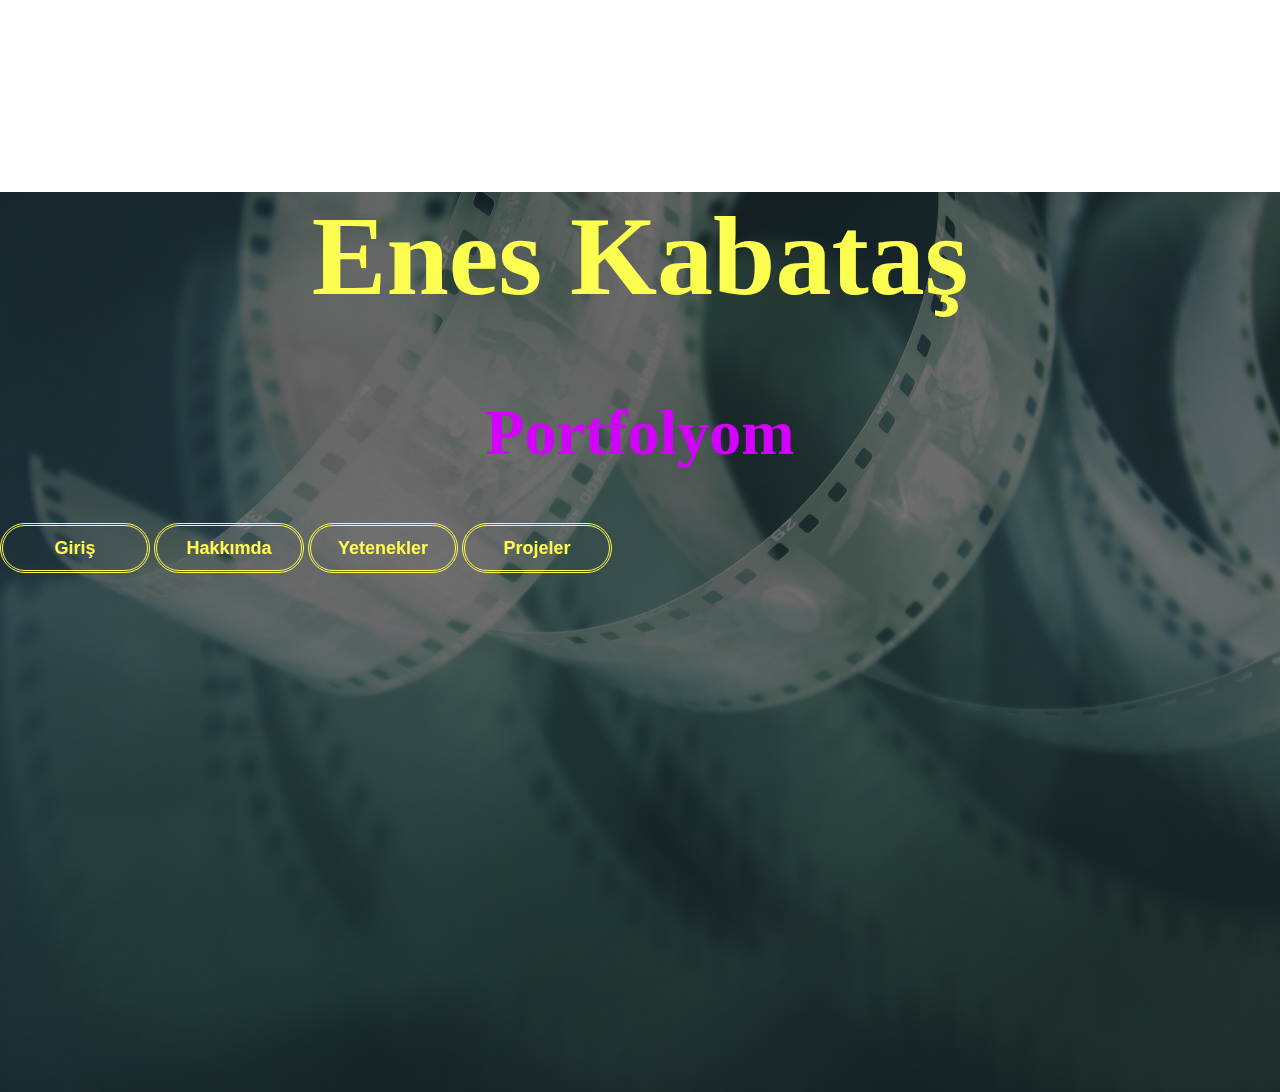
<file: index.html>
<!DOCTYPE html>
<html lang="tr">
<head>
    <meta charset="UTF-8">
    <meta http-equiv="X-UA-Compatible" content="IE=edge">
    <meta name="viewport" content="width=device-width, initial-scale=1.0">
    <title>Enes Kabataş Portfolyo</title>
    <!-- bootstrap -->
    <link href="https://cdn.jsdelivr.net/npm/bootstrap@5.3.0-alpha3/dist/css/bootstrap.min.css" rel="stylesheet" integrity="sha384-KK94CHFLLe+nY2dmCWGMq91rCGa5gtU4mk92HdvYe+M/SXH301p5ILy+dN9+nJOZ" crossorigin="anonymous">
    <!-- css -->
    <link rel="stylesheet" href="style.css">
    <!-- aos -->
    <link href="https://unpkg.com/aos@2.3.1/dist/aos.css" rel="stylesheet">

</head>
<body>

  <div class="ana">
    <div class="img row w-100 h-100 m-0 p-0">
        <div class="orta col-8 h-75 w-100 " >
          <h1 data-aos="flip-left"data-aos-duration="700">Enes Kabataş</h1>
          <h2 data-aos="flip-left"data-aos-duration="700">Portfolyom</h2>
        </div>
        
        <div data-aos="fade-down-right" data-aos-duration="700"  class="col-4 h-25 w-100 ">
            <div class="buttons m-5 mx-auto d-flex justify-content-around ">
                <a href="index.html" title="Başlangıca Döner"><button>Giriş</button></a>
                <a href="hakkımda.html" title="Hakkımda"><button>Hakkımda</button></a>
                <a href="yetenekler.html" title="Yetenekler"><button>Yetenekler</button></a>
                <a href="projeler.html" title="Projeler"><button>Projeler</button></a>
            </div>
        </div>
    </div>
</div>





    <!-- aos -->
    <script src="https://unpkg.com/aos@2.3.1/dist/aos.js"></script>
    <script>
        AOS.init();
      </script>
    <!-- bootstrap -->
    <script src="https://cdn.jsdelivr.net/npm/bootstrap@5.3.0-alpha3/dist/js/bootstrap.bundle.min.js" integrity="sha384-ENjdO4Dr2bkBIFxQpeoTz1HIcje39Wm4jDKdf19U8gI4ddQ3GYNS7NTKfAdVQSZe" crossorigin="anonymous"></script>
</body>
</html>
</file>
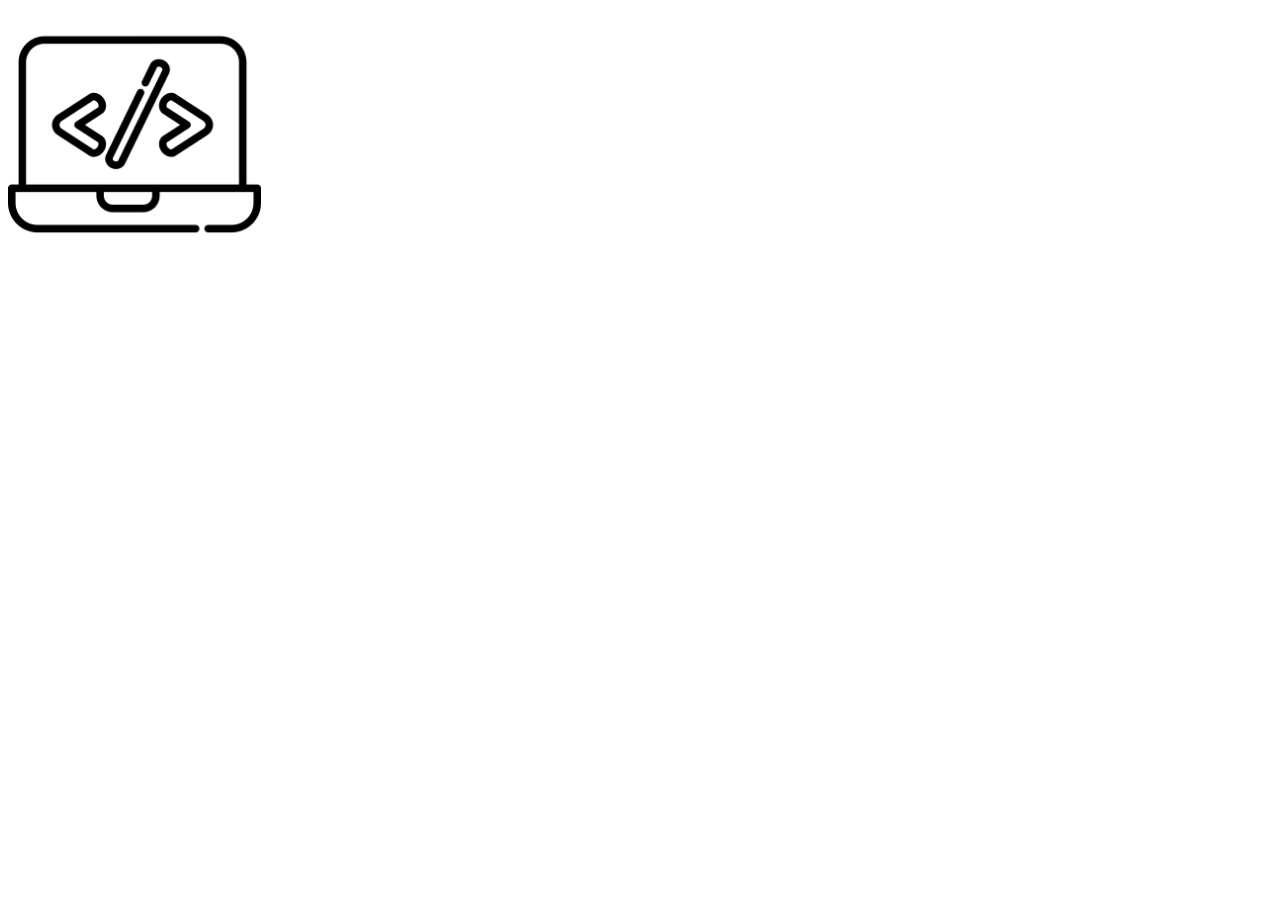
<file: deneme.html>
<!DOCTYPE html>
<html lang="en">
<head>
    <meta charset="UTF-8">
    <meta http-equiv="X-UA-Compatible" content="IE=edge">
    <meta name="viewport" content="width=device-width, initial-scale=1.0">
    <title>Document</title>
</head>
<body>
    <div class="col-4 bg-info h-75 w-50 "></div>

    <img style="width: 20%; height: 20%;border-radius: 10%;" class="bg-primary"  src="img/develop.png" alt="">


    
</body>
</html>
</file>
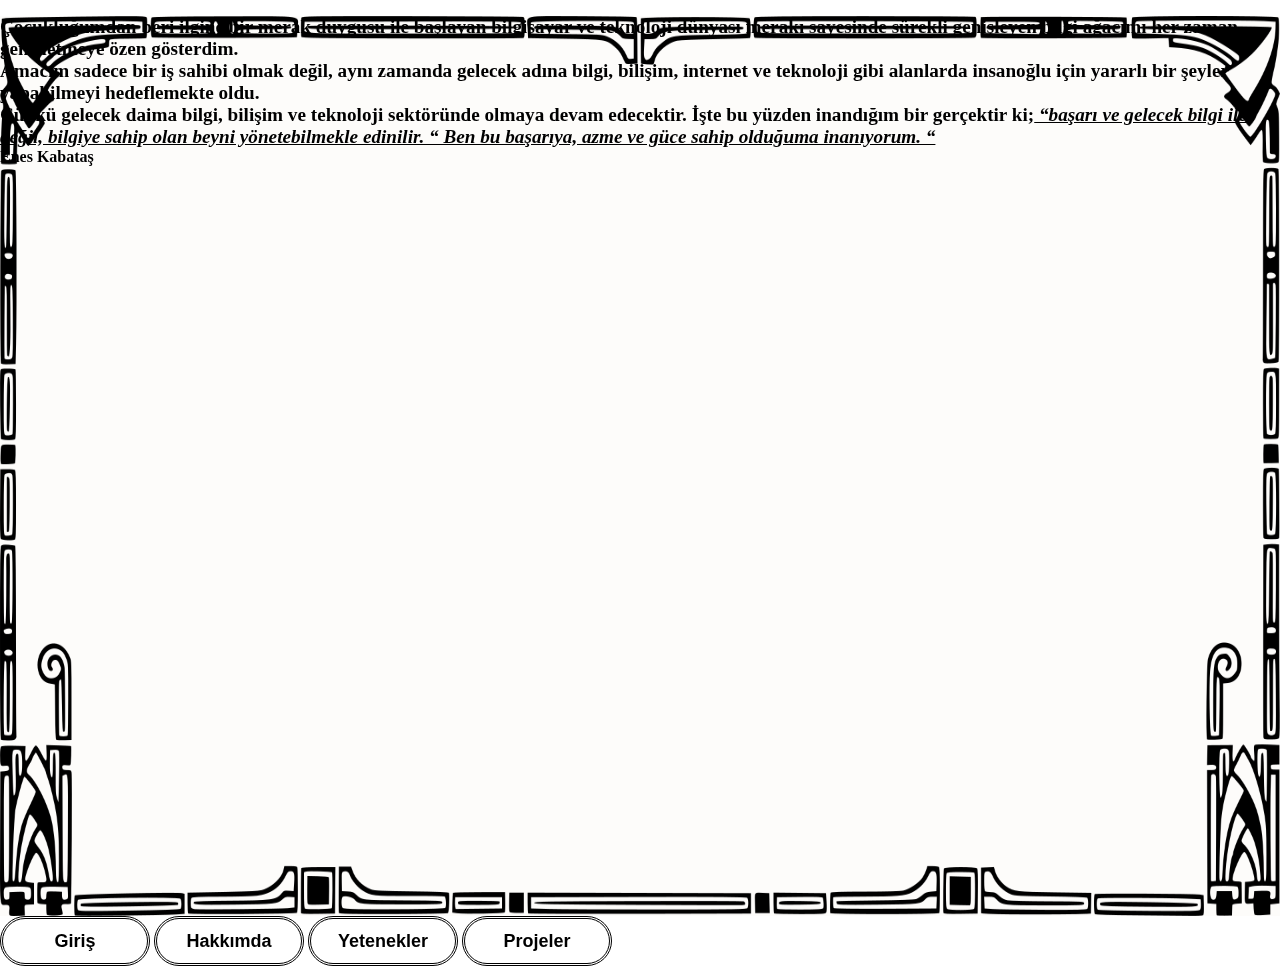
<file: hakkımda.html>
<!DOCTYPE html>
<html lang="en">
<head>
    <meta charset="UTF-8">
    <meta http-equiv="X-UA-Compatible" content="IE=edge">
    <meta name="viewport" content="width=device-width, initial-scale=1.0">
    <title>Hakkımda</title>
    <!-- bootstrap -->
    <link href="https://cdn.jsdelivr.net/npm/bootstrap@5.3.0-alpha3/dist/css/bootstrap.min.css" rel="stylesheet" integrity="sha384-KK94CHFLLe+nY2dmCWGMq91rCGa5gtU4mk92HdvYe+M/SXH301p5ILy+dN9+nJOZ" crossorigin="anonymous">
    <!-- css -->
    <link rel="stylesheet" href="style.css">
    <!-- aos -->
    <link href="https://unpkg.com/aos@2.3.1/dist/aos.css" rel="stylesheet">
</head>
<body>

    <div class="ana">
        <div  data-aos="flip-left" data-aos-offset="300" data-aos-easing="ease-in-sine" data-aos-duration="700" class="row wrap w-100 h-100 p-5">
            <div data-aos="fade-down" class="img1 col-8 h-75 w-100">
                <div class="row w-100 h-100 mx-auto p-b-2 ">
                    <div class="col-6  img3 "></div>
                    <div class="col-6 d-inline-flex align-item-center mt-3 pt-4 ">
                        <p class="text-center "><big><b> Çocukluğumdan beri ilginç bir merak duygusu ile başlayan bilgisayar ve teknoloji dünyası merakı sayesinde sürekli genişleyen bilgi ağacımı her zaman genişletmeye özen gösterdim.<br>Amacım sadece bir iş sahibi olmak değil, aynı zamanda gelecek adına bilgi, bilişim, internet ve teknoloji gibi alanlarda insanoğlu için yararlı bir şeyler yapabilmeyi hedeflemekte oldu. <br> Çünkü gelecek daima bilgi, bilişim ve teknoloji sektöründe olmaya devam edecektir. İşte bu yüzden inandığım bir gerçektir ki;<u><em><i> “başarı ve gelecek bilgi ile değil, bilgiye sahip olan beyni yönetebilmekle edinilir. “ Ben bu başarıya, azme ve güce sahip olduğuma inanıyorum. “</i></em></u></b></big><br><b>Enes Kabataş</b></p>
                    </div>
                </div>
            </div>
            <div class="btnhk h-25 w-100">
                <div class="buttons m-5 mx-auto d-flex justify-content-around ">
                    <a href="index.html" title="Başlangıca Döner"><button>Giriş</button></a>
                    <a href="hakkımda.html" title="Hakkımda"><button>Hakkımda</button></a>
                    <a href="yetenekler.html" title="Yetenekler"><button>Yetenekler</button></a>
                    <a href="projeler.html" title="Projeler"><button>Projeler</button></a>
                </div>
            </div>
        </div>
    </div>


    

    





    <!-- aos -->
    <script src="https://unpkg.com/aos@2.3.1/dist/aos.js"></script>
    <script>
        AOS.init();
      </script>
    <!-- bootstrap -->
    <script src="https://cdn.jsdelivr.net/npm/bootstrap@5.3.0-alpha3/dist/js/bootstrap.bundle.min.js" integrity="sha384-ENjdO4Dr2bkBIFxQpeoTz1HIcje39Wm4jDKdf19U8gI4ddQ3GYNS7NTKfAdVQSZe" crossorigin="anonymous"></script>
</body>
</html>
</file>
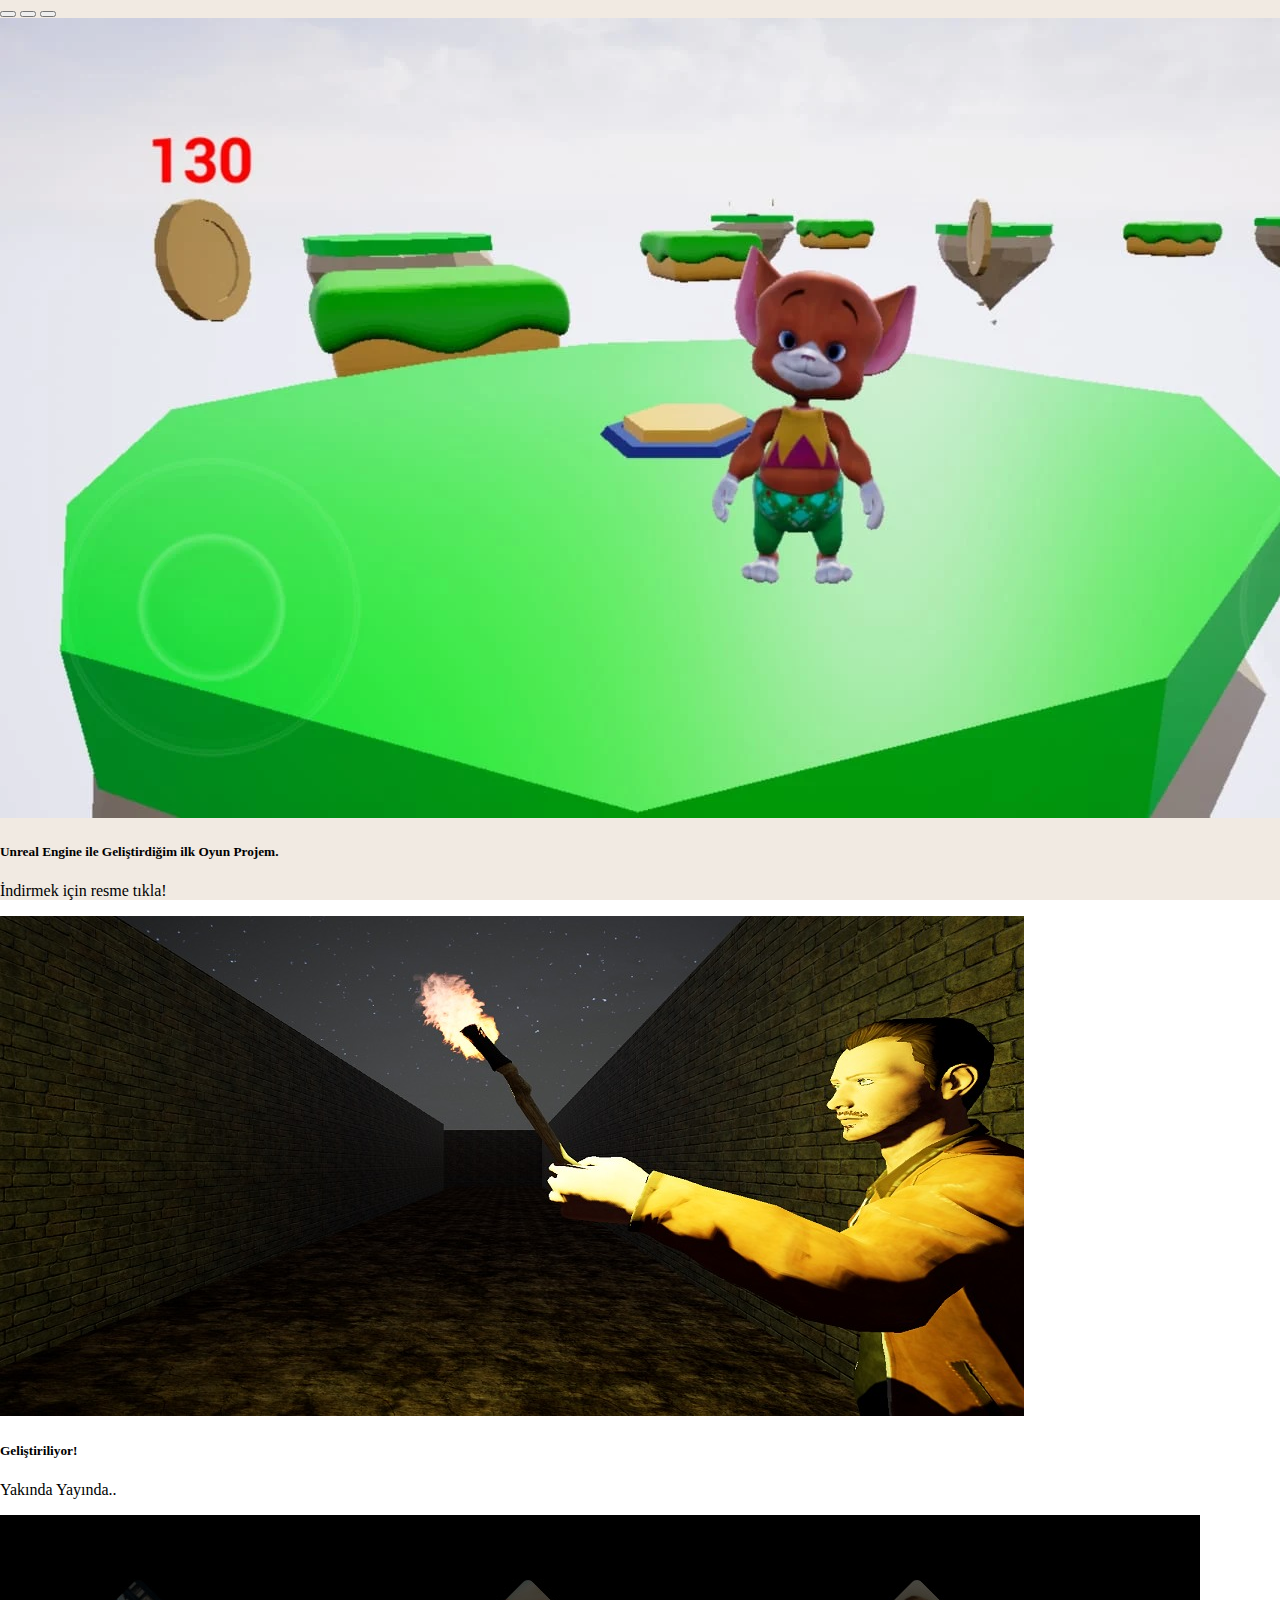
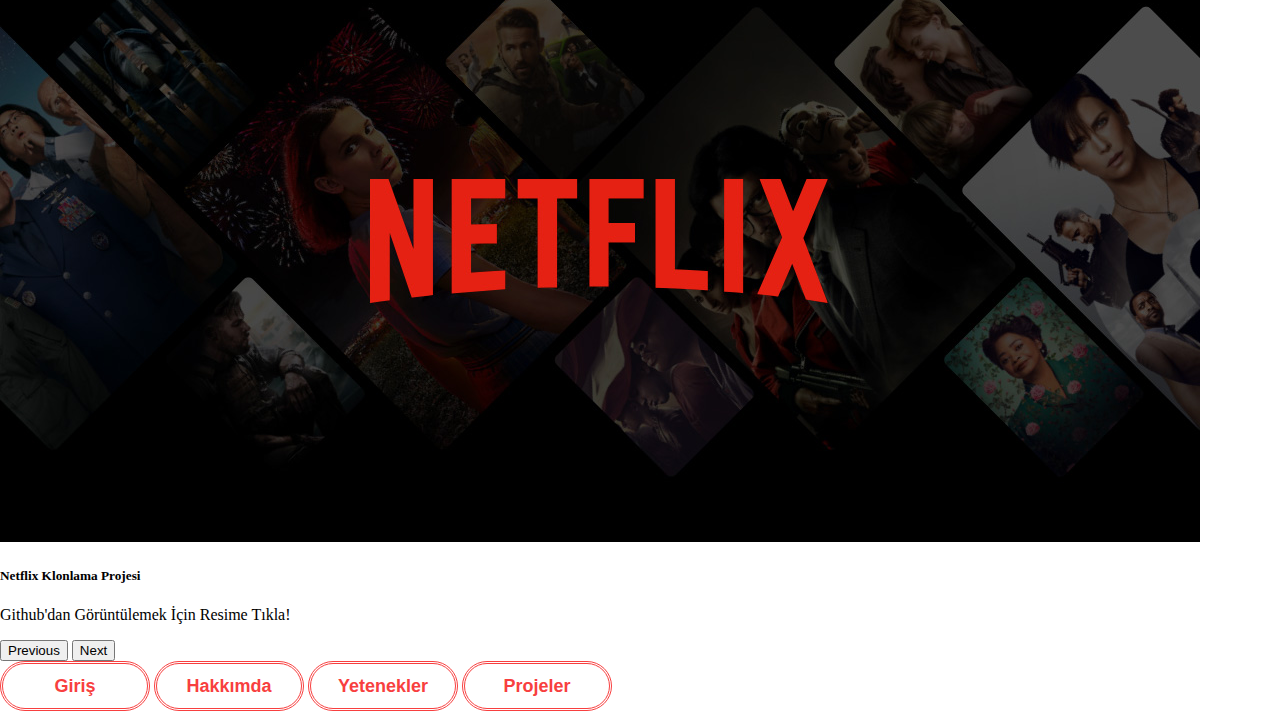
<file: projeler.html>
<!DOCTYPE html>
<html lang="en">
<head>
    <meta charset="UTF-8">
    <meta http-equiv="X-UA-Compatible" content="IE=edge">
    <meta name="viewport" content="width=device-width, initial-scale=1.0">
    <title>Projelerim</title>
    <!-- bootstrap -->
    <link href="https://cdn.jsdelivr.net/npm/bootstrap@5.3.0-alpha3/dist/css/bootstrap.min.css" rel="stylesheet" integrity="sha384-KK94CHFLLe+nY2dmCWGMq91rCGa5gtU4mk92HdvYe+M/SXH301p5ILy+dN9+nJOZ" crossorigin="anonymous">
    <!-- css -->
    <link rel="stylesheet" href="style.css">
    <!-- aos -->
    <link href="https://unpkg.com/aos@2.3.1/dist/aos.css" rel="stylesheet">
</head>
<body>

    <div class="ana bg-dark">
      <div class="row w-100 h-100 m-0 p-0">
        <div class="col-8 h-75 w-100">
          <div class="row slider w-75 h-75 mx-auto p-3">
            <div id="carouselExampleDark" class="carousel carousel-dark slide">
              <div class="carousel-indicators">
                <button type="button" data-bs-target="#carouselExampleDark" data-bs-slide-to="0"class="active" aria-current="true" aria-label="Slide 1"></button>
                <button type="button" data-bs-target="#carouselExampleDark" data-bs-slide-to="1"aria-label="Slide 2" class="bg-white"></button>
                <button type="button" data-bs-target="#carouselExampleDark" data-bs-slide-to="2"aria-label="Slide 3" class="bg-white"></button>
              </div>
              <div class="carousel-inner">
                <div class="carousel-item active" data-bs-interval="10000">
                 <a href="https://play.google.com/store/apps/details?id=com.RoughStone.parkurkedi" target="_blank"><img src="img/cat1.jpg" class="img-fluid" alt="..."></a> 
                  <div class="carousel-caption d-none d-md-block">
                    <h5>Unreal Engine ile Geliştirdiğim ilk Oyun Projem.</h5>
                    <p>İndirmek için resme tıkla!</p>
                  </div>
                </div>
                <div class="carousel-item" data-bs-interval="2000">
                  <img src="img/labirent.jpeg" class="img-fluid" alt="">
                  <div class="carousel-caption d-none d-md-block text-white">
                    <h5>Geliştiriliyor!</h5>
                    <p>Yakında Yayında..</p>
                  </div>
                </div>
                <div class="carousel-item">
                  <a href="https://github.com/eneskabatas/netflix.clon.projem" target="_blank"><img src="img/netflix.jpg" class="img-fluid" alt="..."></a>
                  <div class="carousel-caption d-none d-md-block text-white">
                    <h5>Netflix Klonlama Projesi</h5>
                    <p>Github'dan Görüntülemek İçin Resime Tıkla!</p>
                  </div>
                </div>
              </div>
              <button class="carousel-control-prev bg-white bg-opacity-10" type="button" data-bs-target="#carouselExampleDark"data-bs-slide="prev">
                <span class="carousel-control-prev-icon" aria-hidden="true"></span>
                <span class="visually-hidden">Previous</span>
              </button>
              <button class="carousel-control-next bg-white bg-opacity-10" type="button" data-bs-target="#carouselExampleDark"data-bs-slide="next">
                <span class="carousel-control-next-icon" aria-hidden="true"></span>
                <span class="visually-hidden">Next</span>
              </button>
            </div>
          </div>

        </div>

          <div class="col-4 h-25 w-100">

            <div class="row">
              <div class="buttons btnpr m-5 mx-auto d-flex justify-content-around ">
                  <a href="index.html" title="Başlangıca Döner"><button>Giriş</button></a>
                  <a href="hakkımda.html" title="Hakkımda"><button>Hakkımda</button></a>
                  <a href="yetenekler.html" title="Yetenekler"><button>Yetenekler</button></a>
                  <a href="projeler.html" title="Projeler"><button>Projeler</button></a>
              </div>
          </div>
          
      </div>
    </div>

    
    
    <!-- aos -->
    <script src="https://unpkg.com/aos@2.3.1/dist/aos.js"></script>
    <script>
        AOS.init();
      </script>
    <!-- bootstrap -->
    <script src="https://cdn.jsdelivr.net/npm/bootstrap@5.3.0-alpha3/dist/js/bootstrap.bundle.min.js" integrity="sha384-ENjdO4Dr2bkBIFxQpeoTz1HIcje39Wm4jDKdf19U8gI4ddQ3GYNS7NTKfAdVQSZe" crossorigin="anonymous"></script>
</body>
</html>
</file>
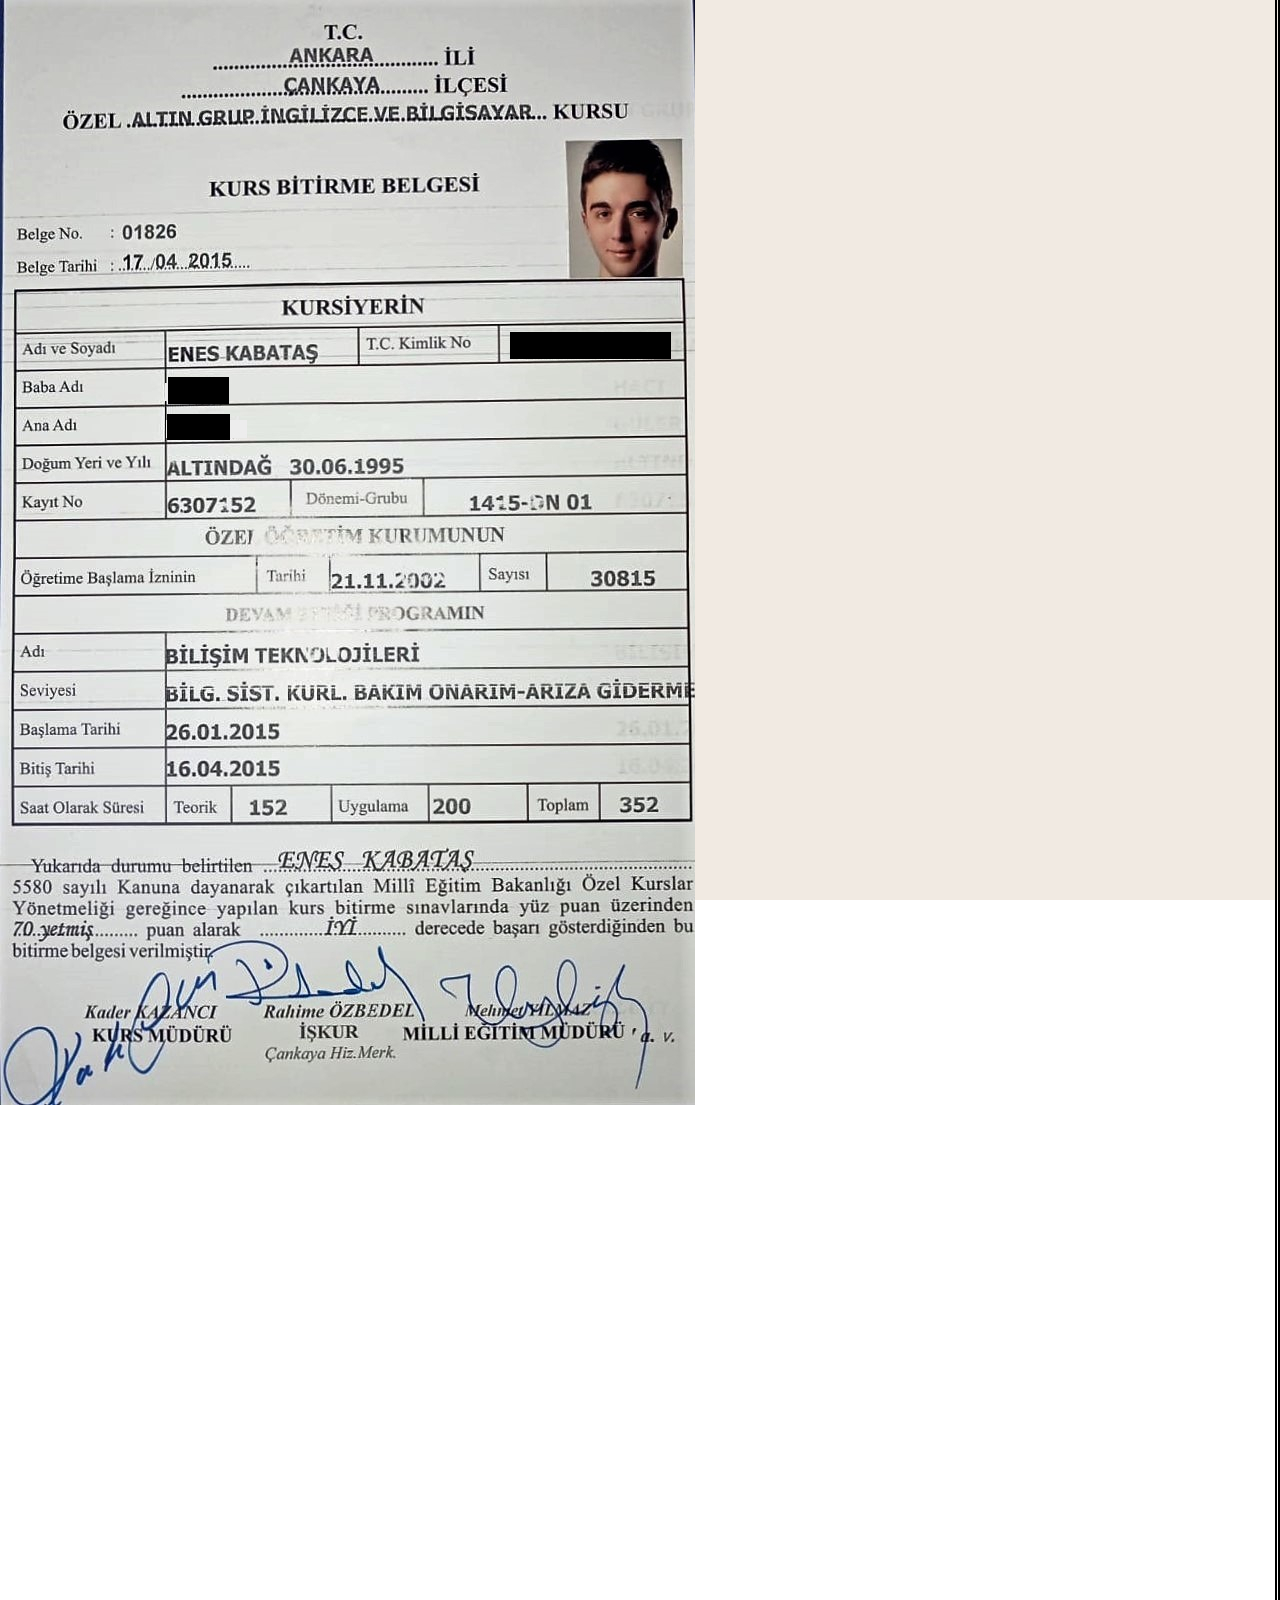
<file: yetenekler.html>
<!DOCTYPE html>
<html lang="en">
<head>
    <meta charset="UTF-8">
    <meta http-equiv="X-UA-Compatible" content="IE=edge">
    <meta name="viewport" content="width=device-width, initial-scale=1.0">
    <title>Yetenekler</title>
    <!-- bootstrap -->
    <link href="https://cdn.jsdelivr.net/npm/bootstrap@5.3.0-alpha3/dist/css/bootstrap.min.css" rel="stylesheet" integrity="sha384-KK94CHFLLe+nY2dmCWGMq91rCGa5gtU4mk92HdvYe+M/SXH301p5ILy+dN9+nJOZ" crossorigin="anonymous">
    <!-- css -->
    <link rel="stylesheet" href="style.css">
    <!-- aos -->
    <link href="https://unpkg.com/aos@2.3.1/dist/aos.css" rel="stylesheet">
</head>
<body>
    
   
        <div class="ana bg-dark">
            <div class="row w-100 h-100 m-0 p-0">
                <div class="col-4 h-75 w-50 bg-primary" style="border-right: 5px double black;">
                    <div class="cards mt-4">
                        <div data-aos="flip-right" data-aos-easing="ease-out-cubic" data-aos-duration="1000" class="card d-inline-flex bg-dark" style="width: 32%;">
                            <img class="card-img-top " src="img/pcsrtifika.jpeg" alt="Card image cap">
                            <div class="card-body">
                              <p class="card-text">Bilgisayar Bakım ve Onarım Sertifikası</p>
                            </div>
                          </div>
                          <div data-aos="flip-right" data-aos-easing="ease-out-cubic" data-aos-duration="2000" class="card d-inline-flex bg-dark" style="width: 32%;">
                            <img class="card-img-top" src="img/yakında.png" alt="Card image cap">
                            <div class="card-body">
                              <p class="card-text">Neos Yazılım Yazılım Sertifikası</p>
                            </div>
                          </div>
                          <div data-aos="flip-right" data-aos-easing="ease-out-cubic" data-aos-duration="1500" class="card d-inline-flex bg-dark" style="width: 32%;">
                            <img class="card-img-top" src="img/unreal.jpg" alt="Card image cap">
                            <div class="card-body">
                              <p class="card-text">Mobil Oyun Geliştirme Sertifikası</p>
                            </div>
                          </div>
                    </div>
                </div>

                <div class="col-4 h-75 w-50 bg-dark">
                    <div class="row">
                        <div  data-aos="fade-right" data-aos-offset="300" data-aos-easing="ease-in-sine" data-aos-duration="700" class="col-3 yms h-25 w-100 d-inline-flex mt-5">
                            <img class="bg-primary"  src="img/tamir.png" alt="">
                            <p>Bilgisayar Bakım Ve Onarım</p>
                        </div>
                        <div data-aos="fade-right" data-aos-offset="300" data-aos-easing="ease-in-sine" data-aos-duration="700" class="col-3 yms h-25 w-100 d-inline-flex mt-4">
                            <img class="bg-primary"  src="img/develop.png" alt="">
                            <p>Yazılım</p>
                        </div>
                        <div data-aos="fade-right" data-aos-offset="300" data-aos-easing="ease-in-sine" data-aos-duration="700" class="col-3 yms h-25 w-100 d-inline-flex mt-4">
                            <img class="bg-primary"  src="img/joystick.png" alt="">
                            <p>Unreal Engine ile Oyun Yapımı</p>
                        </div>
                        <div data-aos="fade-right" data-aos-offset="300"  data-aos-easing="ease-in-sine" data-aos-duration="700" class="col-3 yms h-25 w-100 d-inline-flex mt-4">
                            <img class="bg-primary"  src="img/graphic.png" alt="">
                            <p>Grafik Tasarım ve Video Edit</p>
                        </div>
                    </div>    
                </div>

                <div class="btnyt col-4 h-25 w-100 ">
                    <div data-aos="fade-down" data-aos-duration="800" class="row">
                        <div class="buttons m-5 mx-auto d-flex justify-content-around ">
                            <a href="index.html" title="Başlangıca Döner"><button>Giriş</button></a>
                            <a href="hakkımda.html" title="Hakkımda"><button>Hakkımda</button></a>
                            <a href="yetenekler.html" title="Yetenekler"><button>Yetenekler</button></a>
                            <a href="projeler.html" title="Projeler"><button>Projeler</button></a>
                        </div>
                    </div>
                </div>
            </div>
        </div>
   
    
       
    


    <!-- aos -->
    <script src="https://unpkg.com/aos@2.3.1/dist/aos.js"></script>
    <script>
        AOS.init();
      </script>
    <!-- bootstrap -->
    <script src="https://cdn.jsdelivr.net/npm/bootstrap@5.3.0-alpha3/dist/js/bootstrap.bundle.min.js" integrity="sha384-ENjdO4Dr2bkBIFxQpeoTz1HIcje39Wm4jDKdf19U8gI4ddQ3GYNS7NTKfAdVQSZe" crossorigin="anonymous"></script>
</body>
</html>
</file>
<file: style.css>
html,body{
    margin: 0%;
    padding: 0%;
}

*{
    box-sizing: border-box;
}


.ana{
    background-color: rgb(241, 234, 226);
    height: 100vh;
    background-size: 100% 100%;
}
.img{
    background: linear-gradient(217deg,rgba(31, 29, 29, 0.6),rgb(31, 29, 29,0.6)90.8%),url(img/filmrulo.jpg);
    height: 100vh;
    background-size: 100% 100%;
}

.img1{
    background-color: rgba(255, 255, 255, 0.836);
    background-image: url(img/frame.png);
    height: 100vh;
    background-size: 100% 100%;
    z-index:1;
    

}

.img3{
    width: 40%;
    background-image: url(img/enes.jpg);
    border-radius: 20% 20% ;
    background-repeat: no-repeat;
    background-size: 50% 80%;
    position: relative;
    left: 10%;
    top: 10%;
}

.orta h1{
    margin-top: 15%;
    color: rgb(252, 255, 80);
    font-size: 700%;
    font-weight: bold;
    width:100%;
    text-align:center;
}

.orta h2{
    color: rgb(212, 0, 255);
    font-size: 400%;
    font-weight: bold;
    width: 100%;
    margin-top: 2%;
    text-align: center;
}

.buttons button{
    height: 50px;
    width: 150px;
    font-size: 18px;
    font-weight: bold;
    background-color: rgba(255, 255, 255, 0.007);
    color: rgb(255, 252, 80);
    cursor: pointer;
    outline: none;
    border: double;
    border-radius: 25px;
    
    
}

.buttons button:hover{
    
    background-color: rgb(129, 58, 129);
    transition: .5s;
}


.btnhk .buttons button{
    color: rgb(0, 0, 0);
}

.btnhk .buttons button:hover{
    
    background-color: rgb(255, 255, 255);
    transition: .5s;
}
.btnyt{
    background-color: rgb(30, 23, 36);
    }

.btnyt .buttons button{
    color: rgb(66, 63, 248);
}

.btnyt .buttons button:hover{
    
    background-color: rgb(0, 0, 0);
    transition: .5s;
}

.col-3 img{
     width: 10%;
    height: 50%;
    border-radius: 10%; 
    margin-left: 10%; 
}

.col-3 p{
    color: white;
    font-size: larger;
    margin-left: 10%;
    margin-top: 2%;
    display: inline-flex;
}

.cards p{
    color: white;
}


.btnpr button{
    color: rgb(248, 63, 63);

}

.btnpr button:hover{
    background-color: rgb(255, 255, 255);
    transition: .5s;
}


/* anasayfa responsive */

@media screen and (max-width: 767px){
    
    .orta{
        height: 5% !important;
    }
    
    .orta h1 {
        text-align: center;
        margin-top: 15%;
        font-size: 400%;
   }
    .orta h2{
        font-size: 300%;
    }

    .ana .buttons{
        position: relative;
        flex-direction: column;
        
        
    }
    .ana .buttons button{
        width: 100%;
        margin: 1%;
     }
    
}

@media screen and (max-width: 512px){
    .ana{
    
        height: 100% !important;
        

    }

    .orta{
        padding: 5% !important;
    }
   
        
 }




@media screen and (max-width: 376px){

    

    .orta{
        height: 10% !important;
    }
    
    .orta h1 {
        text-align: center;
        margin-top: 40%;
        font-size: 300%;
   }
    .orta h2{
        font-size: 200%;
    }

    .ana .buttons{
        position: relative;
        flex-direction: column;
        
        
    }
    .ana .buttons button{
        width: 100%;
        margin: 2%;
     }
}

/* hakkımda responsive */

@media screen and (max-width: 1023px){
    .img3{
        margin-top: 5%;
        background-size: 70% 60%;
    }

    .text-center{
        font-size: 65%;
        margin-left: 10%;
    }
}

@media screen and (max-width: 767px){
   
    .img1{
        height: 50% !important;
    }
    .img3{
        
        background-size: 50% 70%;
    }

    .text-center{
        font-size: 45%;
        
    }


}

@media screen and (max-width: 425px){

         
        .img1{
            height: 50% !important;
        }
        .img3{
            margin-top: 25%;
            background-size: 70% 60%;
        }
    
        .text-center{
            font-size: 40%;
            
        }

}

@media screen and (max-width: 375px){
    
    .text-center{
        
        font-size: 33%
    }
}

/* yetenekler responsive */

@media screen and (max-width: 778px){
    .yms{
        
        margin-top: 5% !important;
    }
    

}
@media screen and (max-width: 425px){
    .cards .card{
        width: 100% !important;
        height: 10% !important;
    }
    .col-4{
        width:100% !important ;
        height:100% !important ;
    }
    .col-4 .bg-dark{
        margin-top: 5% !important;
        margin-bottom: 5% !important;
    }  
    .rmt{
        margin-top: 15% !important;
        margin-bottom: 15% !important;
    }
    
}

/* projeler responsive */

@media screen and (max-width: 768px){
    .slider{
        width: 100% !important;
        height: 100% !important;
    }
    
}


@media screen and (max-width: 512px){
    .pms{
        padding: 15% !important;
    }
}
</file>
